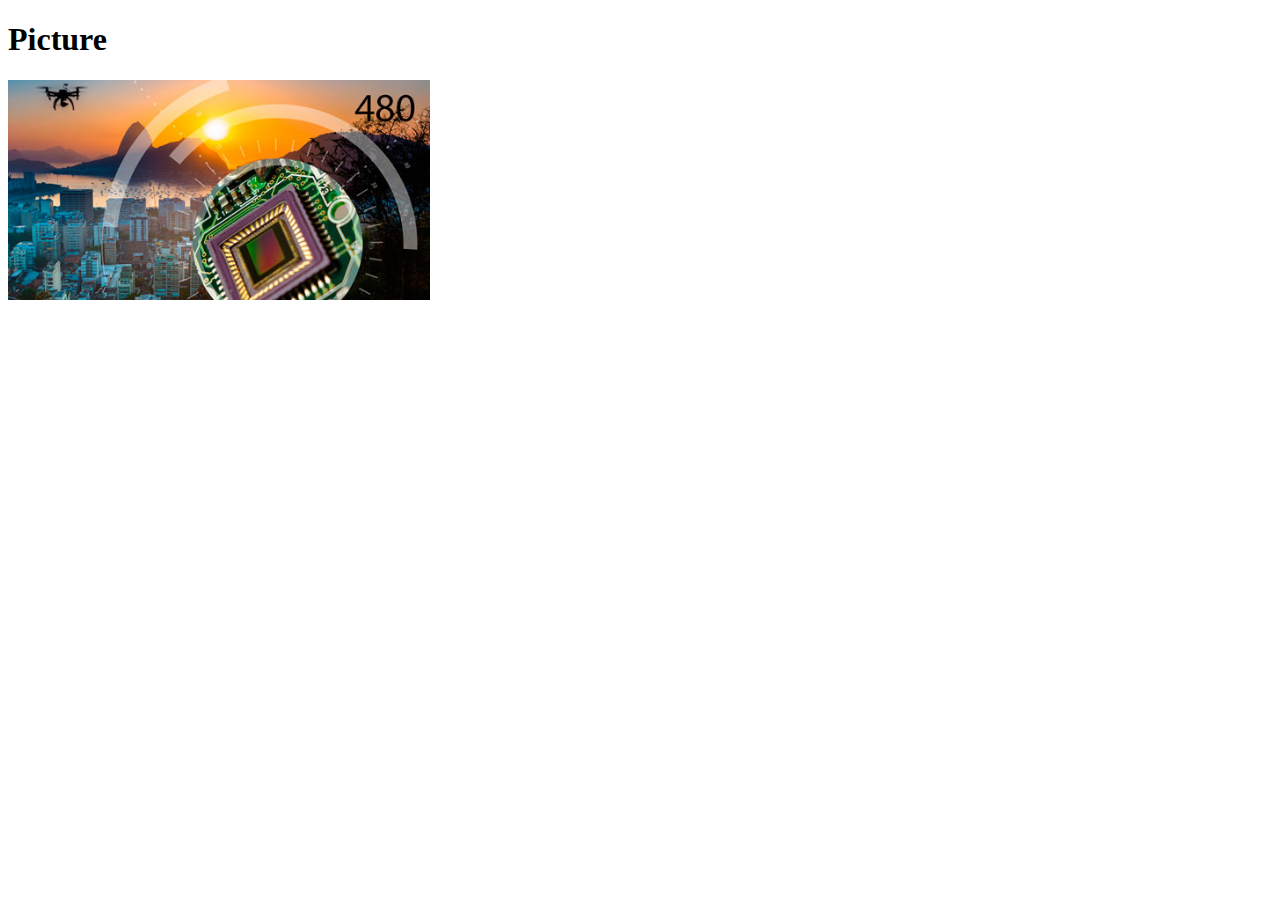
<file: 12.122 - Imagens responsivas/index.html>
<!DOCTYPE html>
<html lang="en">
<head>
    <meta charset="UTF-8">
    <meta name="viewport" content="width=device-width">
    <title>Document</title>
</head>
<body>
    <h1>Picture</h1>

    <picture>
        <source media="(min-width: 480px)" sizes="33vw" srcset="images/1280.jpg 1280w, images/960.jpg 960w, images/480.jpg 480w">
        <source sizes="100vw" srcset="images/822_mob.jpg, 822w, images/640_mob.jpg, 640w, images/320_mob.jpg, 320w">
            <img src="./images/1280.jpg" alt="Fallback">
    </picture>
</body>
</html>
</file>
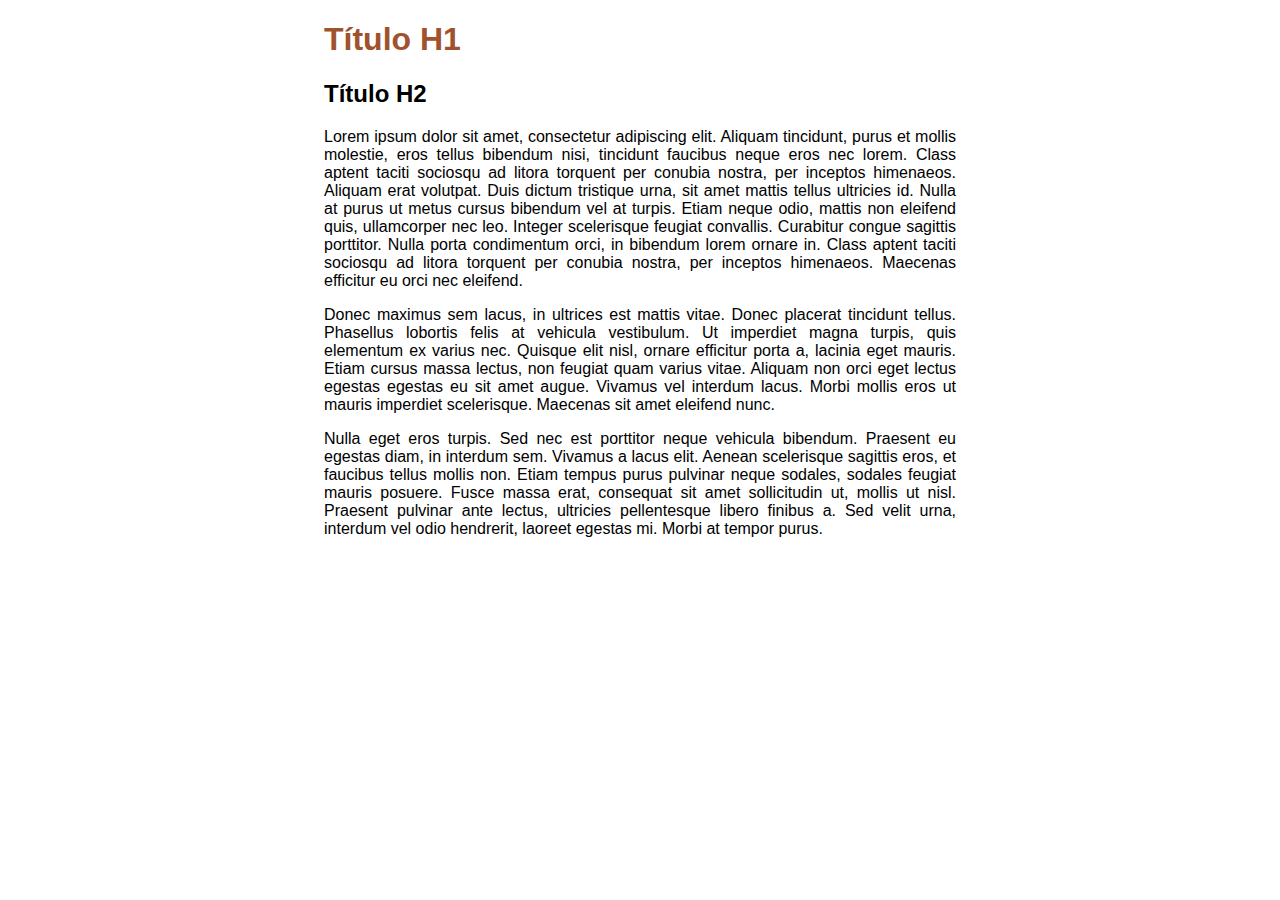
<file: 2.13/index.html>
<!DOCTYPE html>
<html lang="pt-br">

<head>
    <title>Regras CSS - Seção 2, Ep 13</title>
    <meta charset="UTF-8">
    <meta name="author" content="Gabriel Deina">
    <style>
        div {
            width: 50%;
            justify-content: center;
            margin: auto;
        }

        h1 {
            font-family: 'Gill Sans MT', sans-serif;
            color: sienna;
        }

        h2 {
            font-family: Arial, sans-serif;
        }

        p {
            font-family: sans-serif;
            text-align: justify;
        }
    </style>
</head>

<body>
    <div>
        <h1>Título H1</h1>
        <h2>Título H2</h2>
        <p>Lorem ipsum dolor sit amet, consectetur adipiscing elit. Aliquam tincidunt, purus et mollis molestie, eros
            tellus
            bibendum nisi, tincidunt faucibus neque eros nec lorem. Class aptent taciti sociosqu ad litora torquent per
            conubia nostra, per inceptos himenaeos. Aliquam erat volutpat. Duis dictum tristique urna, sit amet mattis
            tellus ultricies id. Nulla at purus ut metus cursus bibendum vel at turpis. Etiam neque odio, mattis non
            eleifend quis, ullamcorper nec leo. Integer scelerisque feugiat convallis. Curabitur congue sagittis
            porttitor.
            Nulla porta condimentum orci, in bibendum lorem ornare in. Class aptent taciti sociosqu ad litora torquent
            per
            conubia nostra, per inceptos himenaeos. Maecenas efficitur eu orci nec eleifend.</p>

        <p>Donec maximus sem lacus, in ultrices est mattis vitae. Donec placerat tincidunt tellus. Phasellus lobortis
            felis
            at vehicula vestibulum. Ut imperdiet magna turpis, quis elementum ex varius nec. Quisque elit nisl, ornare
            efficitur porta a, lacinia eget mauris. Etiam cursus massa lectus, non feugiat quam varius vitae. Aliquam
            non
            orci eget lectus egestas egestas eu sit amet augue. Vivamus vel interdum lacus. Morbi mollis eros ut mauris
            imperdiet scelerisque. Maecenas sit amet eleifend nunc.</p>

        <p>Nulla eget eros turpis. Sed nec est porttitor neque vehicula bibendum. Praesent eu egestas diam, in interdum
            sem.
            Vivamus a lacus elit. Aenean scelerisque sagittis eros, et faucibus tellus mollis non. Etiam tempus purus
            pulvinar neque sodales, sodales feugiat mauris posuere. Fusce massa erat, consequat sit amet sollicitudin
            ut,
            mollis ut nisl. Praesent pulvinar ante lectus, ultricies pellentesque libero finibus a. Sed velit urna,
            interdum
            vel odio hendrerit, laoreet egestas mi. Morbi at tempor purus.</p>
    </div>
</body>

</html>
</file>
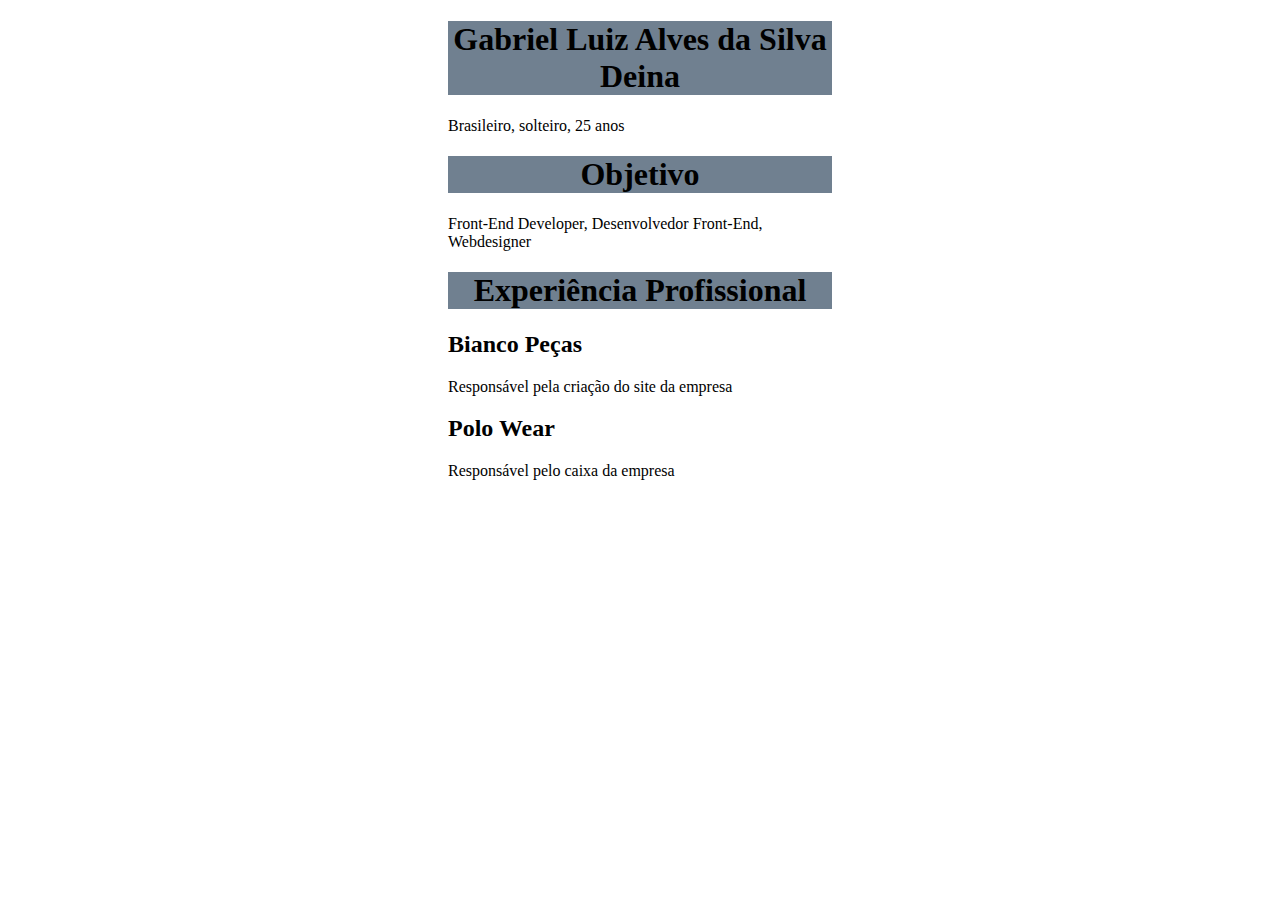
<file: 2.20/index.html>
<!DOCTYPE html>
<html lang="pt-br">
<head>
    <title>Curriculum Vitae - Gabriel Deina</title>
    <meta charset="UTF-8">
    <meta name="author" content="Gabriel Deina">

    <style>
        body {
            width: 30%;
            margin: auto;
        }
        div{
            font-family: 'Gill Sans MT';
        }
        h1{
            text-align: center;
            background-color: slategrey;
        }
    </style>
</head>
<body>
    <div class="nome">
        <h1>Gabriel Luiz Alves da Silva Deina</h1>
        <p>Brasileiro, solteiro, 25 anos</p>
    </div>
    <div>
        <h1>Objetivo</h1>
        <p>Front-End Developer, Desenvolvedor Front-End, Webdesigner</p>
    </div>
    <div>
        <h1>Experiência Profissional</h1>
        <h2>Bianco Peças</h2>
        <p>Responsável pela criação do site da empresa</p>
        <h2>Polo Wear</h2>
        <p>Responsável pelo caixa da empresa</p>
    </div>
</body>
</html>
</file>
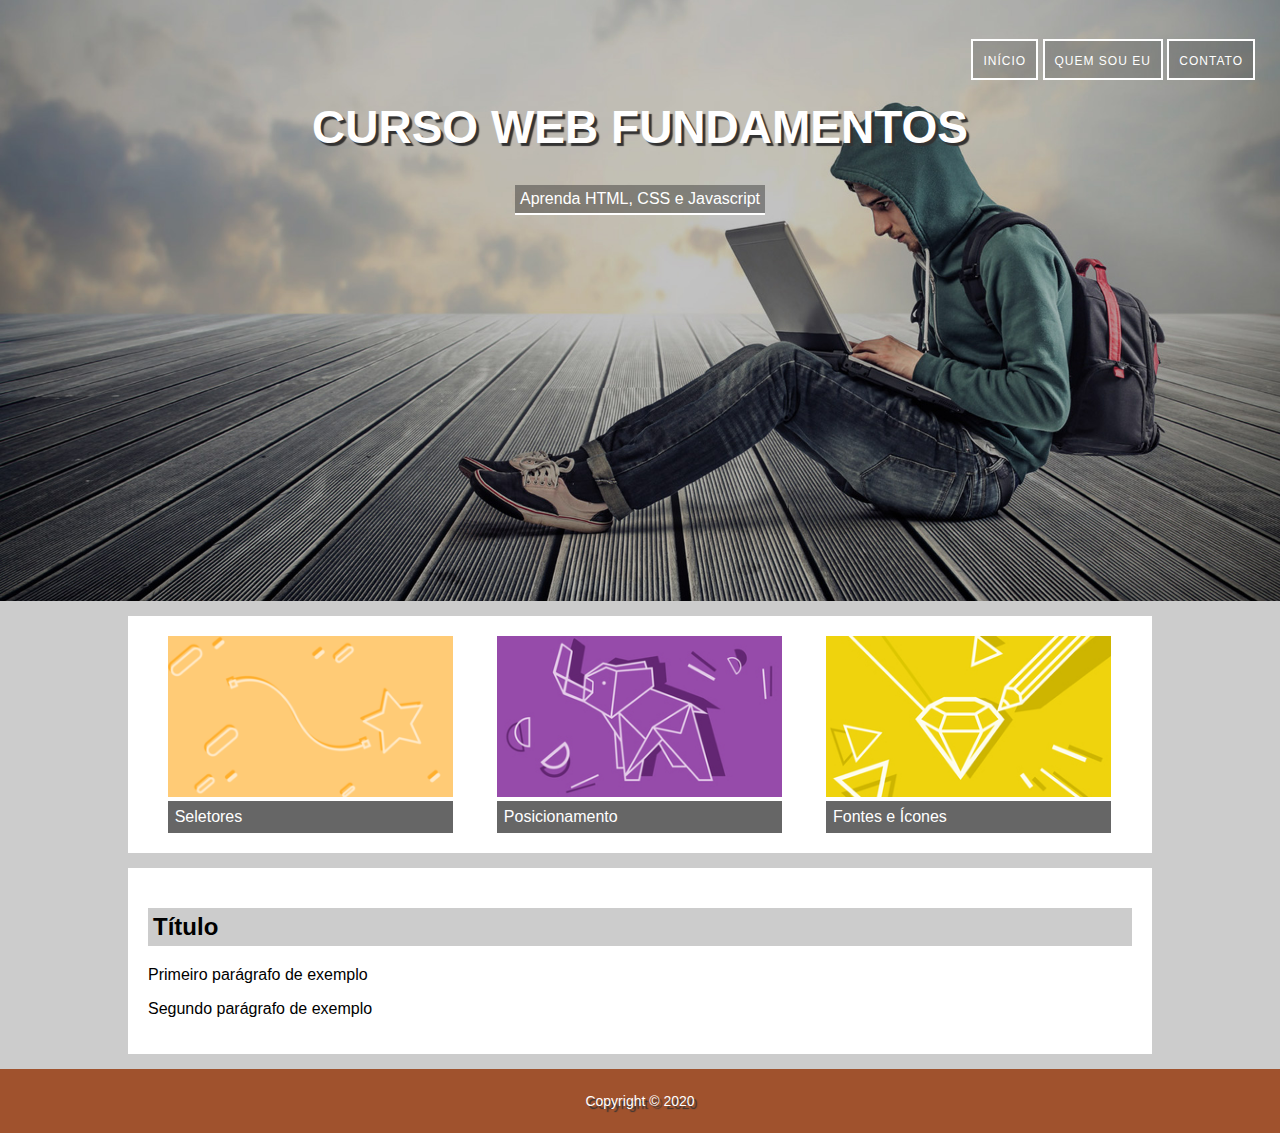
<file: 2.25 - Projeto I/index.html>
<!DOCTYPE html>
<html lang="pt-br">

<head>
    <title>Document</title>
    <meta charset="UTF-8">
    <meta name="author" content="Gabriel Deina">
    <link rel="stylesheet" href="./css/estilo.css">
</head>

<body>
    <div id="principal">
        <header class="hero">
            <nav>
                <ul>
                    <li><a href="index.html">Início</a></li>
                    <li><a href="#">Quem sou eu</a></li>
                    <li><a href="#">Contato</a></li>
                </ul>
            </nav>
            <div class="hero-content">
                <h1>Curso Web Fundamentos</h1>
                <p>Aprenda HTML, CSS e Javascript</p>
            </div>
        </header>
        <main>
            <section class="content-section">
                <div class="card">
                    <img src="./imagens/card_01.png" alt="">
                    <p>Seletores</p>
                </div>
                <div class="card">
                    <img src="./imagens/card_02.jpg" alt="">
                    <p>Posicionamento</p>
                </div>
                <div class="card">
                    <img src="./imagens/card_03.jpg" alt="">
                    <p>Fontes e Ícones</p>
                </div>
            </section>
            <section class="content-section">
                <article>
                    <header>
                        <h2>Título</h2>
                    </header>
                    <p>Primeiro parágrafo de exemplo</p>
                    <p>Segundo parágrafo de exemplo</p>
                </article>
            </section>
        </main>
        <footer>
            <p>Copyright &copy; 2020</p>
        </footer>
    </div>
</body>

</html>
</file>
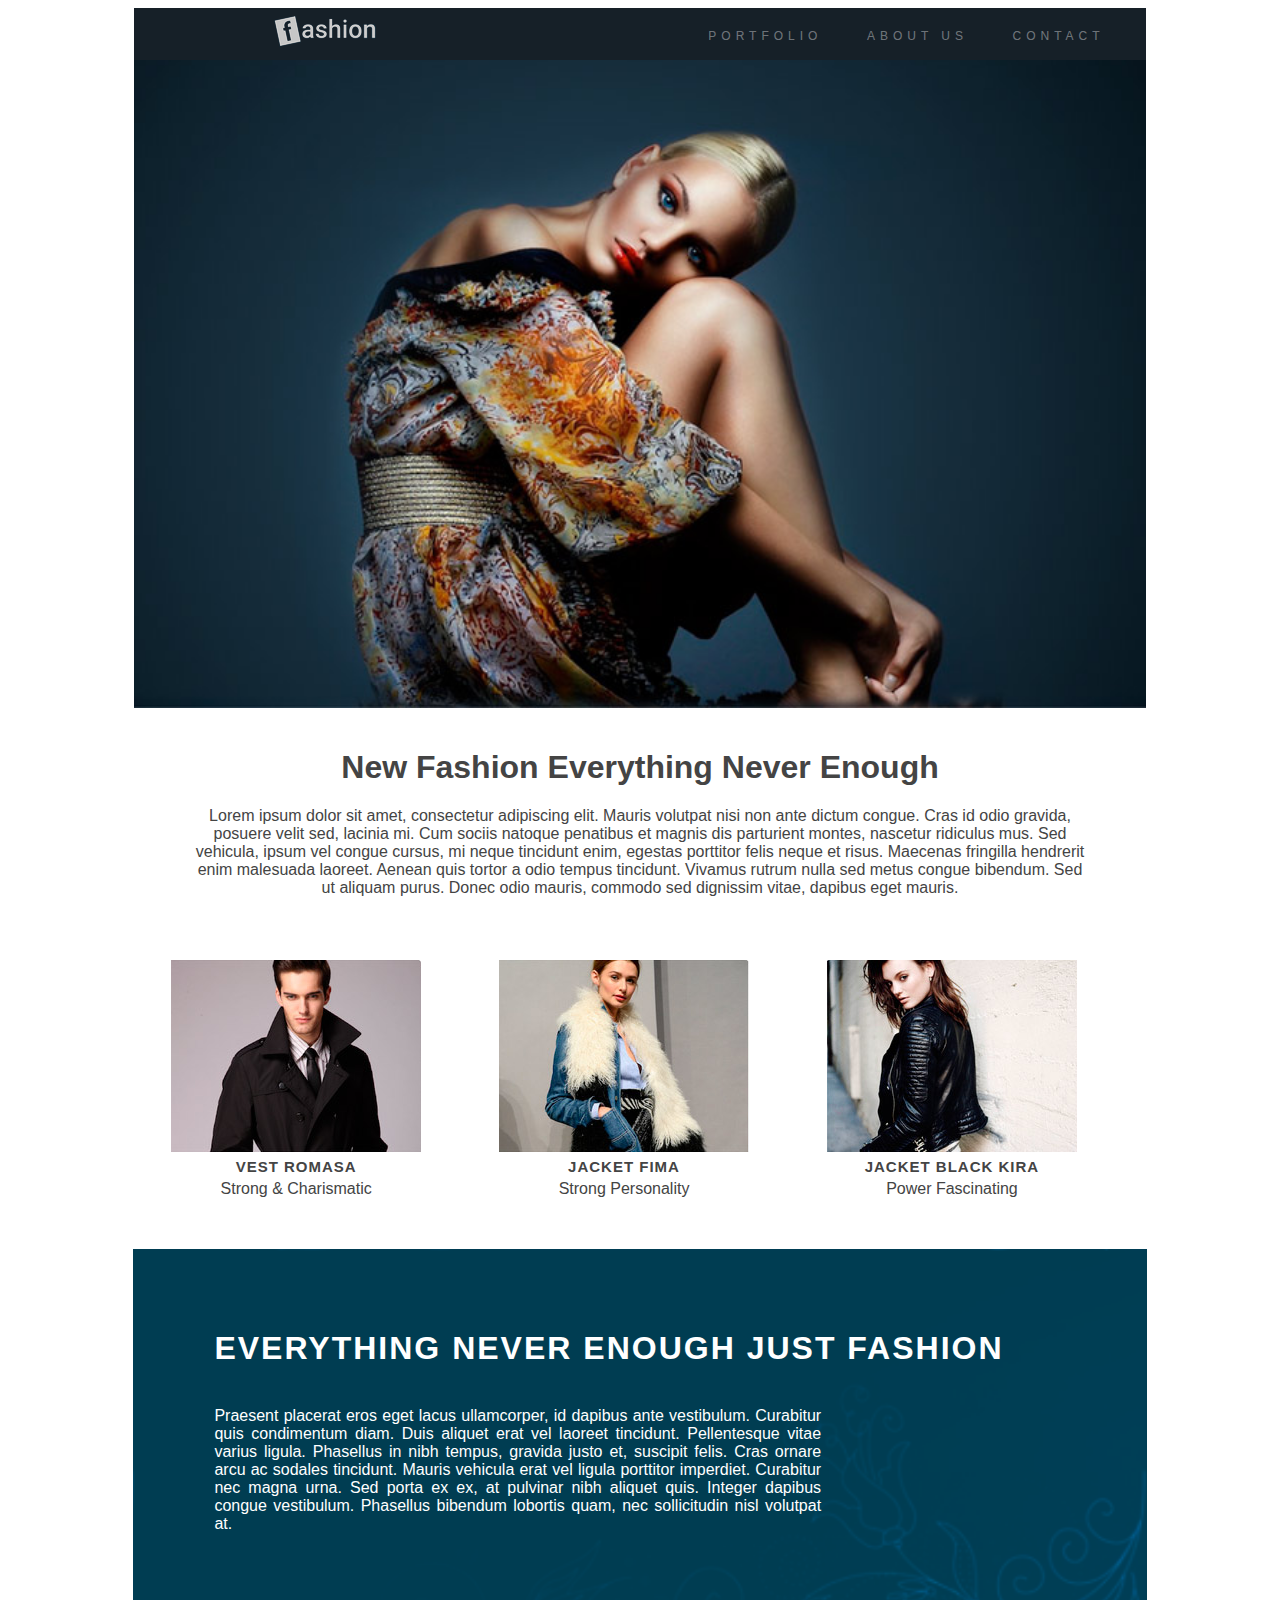
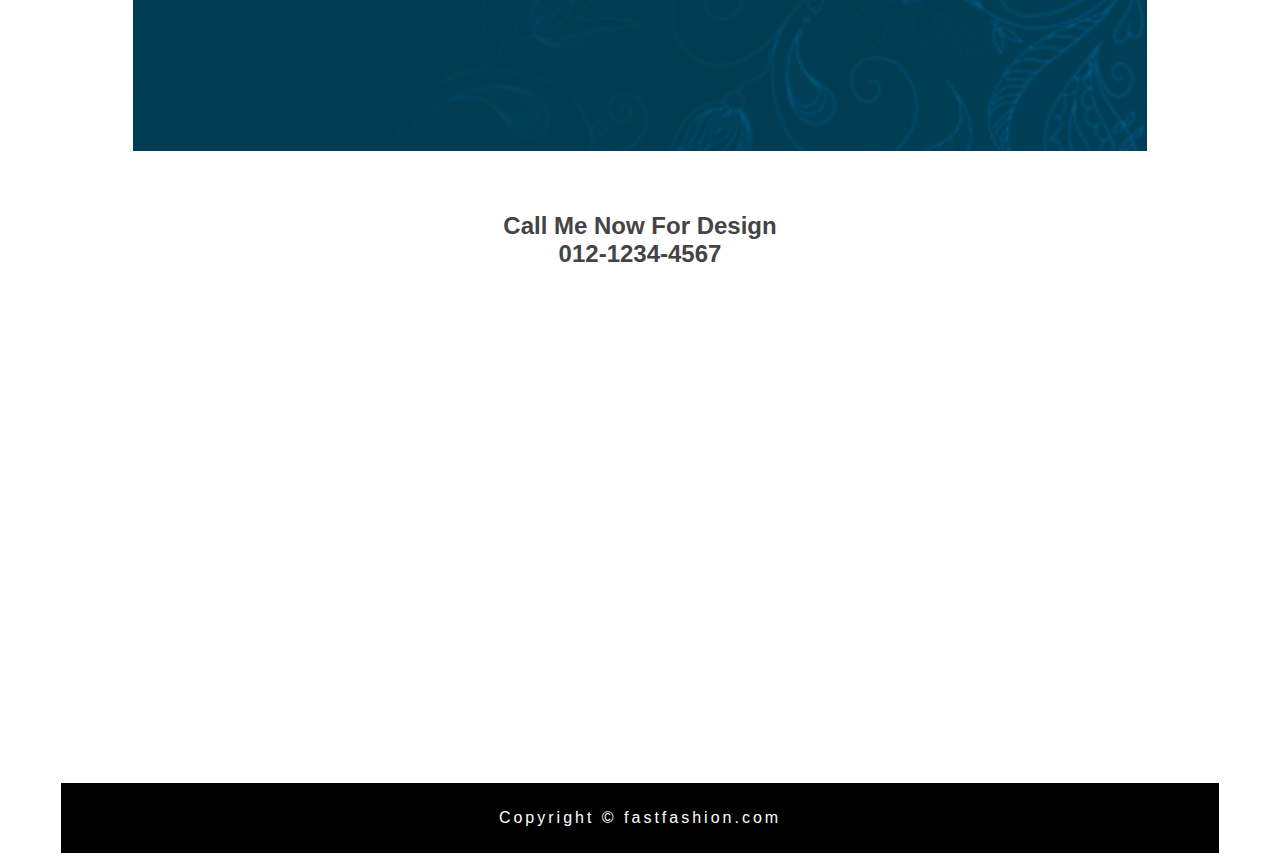
<file: 4.37 - Projeto Fashion/index.html>
<!doctype html>
<html lang="pt-br">

<head>
    <title>Projeto Fashion</title>
    <meta charset="utf-8">
    <meta name="author" content="Gabriel Deina">
    <link rel="stylesheet" href="./css/estilo.css">
</head>

<body>
    <div id="fashion">
        <header>
            <img src="./imagens/logo.png" alt="Logotipo Fashion">
            <nav>
                <ul>
                    <li><a href="#concept">Portfolio</a></li>
                    <li><a href="#description">About Us</a></li>
                    <li><a href="#map">Contact</a></li>
                </ul>
            </nav>
        </header>
    </div>

    <main>
        <div id="concept">
            <h1>New Fashion Everything Never Enough</h1>
            <p>Lorem ipsum dolor sit amet, consectetur adipiscing elit. Mauris volutpat nisi non ante dictum congue.
                Cras id
                odio gravida, posuere velit sed, lacinia mi. Cum sociis natoque penatibus et magnis dis parturient
                montes,
                nascetur ridiculus mus. Sed vehicula, ipsum vel congue cursus, mi neque tincidunt enim, egestas
                porttitor
                felis neque et risus. Maecenas fringilla hendrerit enim malesuada laoreet. Aenean quis tortor a odio
                tempus
                tincidunt. Vivamus rutrum nulla sed metus congue bibendum. Sed ut aliquam purus. Donec odio mauris,
                commodo
                sed dignissim vitae, dapibus eget mauris.</p>
        </div>

        <div id="models">
            <div id="slides">
                <div class="card">
                    <img src="./imagens/modelo1.jpg" alt="Modelo 1">
                    <h3>Vest Romasa</h3>
                    <p>Strong &amp; Charismatic</p>
                </div>
                <div class="card">
                    <img src="./imagens/modelo2.jpg" alt="Modelo 2">
                    <h3>Jacket Fima</h3>
                    <p>Strong Personality</p>
                </div>
                <div class="card">
                    <img src="./imagens/modelo3.jpg" alt="Modelo 3">
                    <h3>Jacket Black Kira</h3>
                    <p>Power Fascinating</p>
                </div>
            </div>
        </div>

        <div id="description">
            <h1>
                Everything Never Enough Just Fashion
            </h1>
            <p>Praesent placerat eros eget lacus ullamcorper, id dapibus ante vestibulum. Curabitur quis condimentum
                diam.
                Duis aliquet erat vel laoreet tincidunt. Pellentesque vitae varius ligula. Phasellus in nibh tempus,
                gravida
                justo et, suscipit felis. Cras ornare arcu ac sodales tincidunt. Mauris vehicula erat vel ligula
                porttitor
                imperdiet. Curabitur nec magna urna. Sed porta ex ex, at pulvinar nibh aliquet quis. Integer dapibus
                congue
                vestibulum. Phasellus bibendum lobortis quam, nec sollicitudin nisl volutpat at.</p>
        </div>

        <div id="map">
            <h2>Call Me Now For Design <br>012-1234-4567</h2>
            <iframe
                src="https://www.google.com/maps/embed?pb=!1m18!1m12!1m3!1d28060.99347780599!2d-52.83442986189413!3d-28.460743229079593!2m3!1f0!2f0!3f0!3m2!1i1024!2i768!4f13.1!3m3!1m2!1s0x94fd493c92d28c8f%3A0x6ff21ca741cec0c8!2sN%C3%A3o-Me-Toque%2C%20RS%2C%2099470-000!5e0!3m2!1spt-BR!2sbr!4v1605116396495!5m2!1spt-BR!2sbr"
                width="600" height="450" frameborder="0" style="border:0;" allowfullscreen="" aria-hidden="false"
                tabindex="0"></iframe>
        </div>
    </main>

    <footer>
        <p>Copyright &copy; fastfashion.com</p>
    </footer>
</body>

</html>
</file>
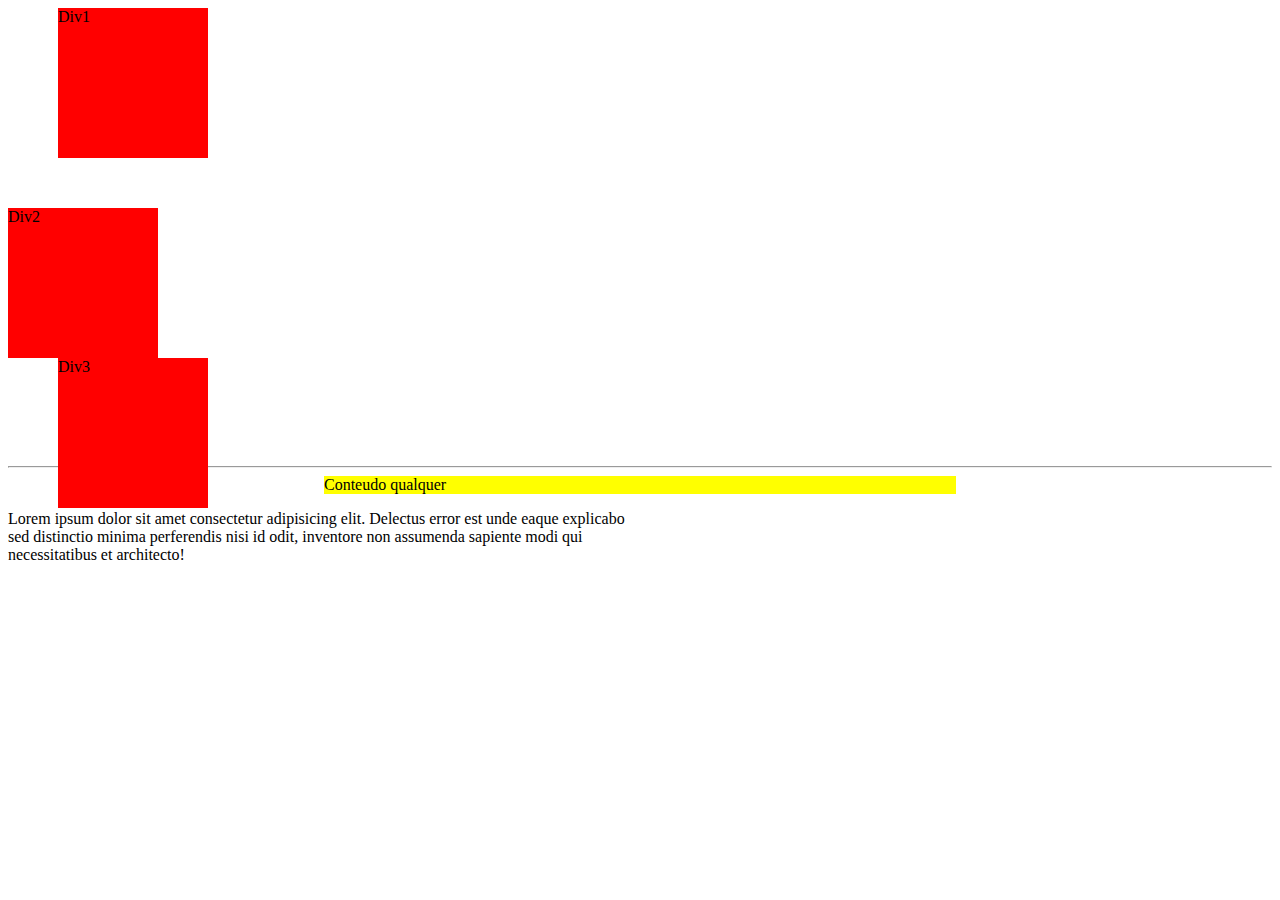
<file: 9.91/index.html>
<!DOCTYPE html>
<html lang="en">
<head>
    <meta charset="UTF-8">
    <title>Transform</title>
    <style>
        .div1{
            width: 150px;
            height: 150px;
            background-color: red;
            transform: translateX(50px);
        }
        .div2{
            width: 150px;
            height: 150px;
            background-color: red;
            transform: translateY(50px);
        }
        .div3{
            width: 150px;
            height: 150px;
            background-color: red;
            transform: translate(50px, 50px);
        }
        .div4 {
            width: 50%;
        }
        .div4-interna {
            background-color: yellow;
            transform: translateX(50%);
        }
    </style>
</head>
<body>
    <div class="div1">Div1</div>
    <div class="div2">Div2</div>
    <div class="div3">Div3</div>
    <hr>
    <div class="div4">
        <div class="div4-interna">Conteudo qualquer</div>
        <p>Lorem ipsum dolor sit amet consectetur adipisicing elit. Delectus error est unde eaque explicabo sed distinctio minima perferendis nisi id odit, inventore non assumenda sapiente modi qui necessitatibus et architecto!</p>
    </div>
</body>
</html>
</file>
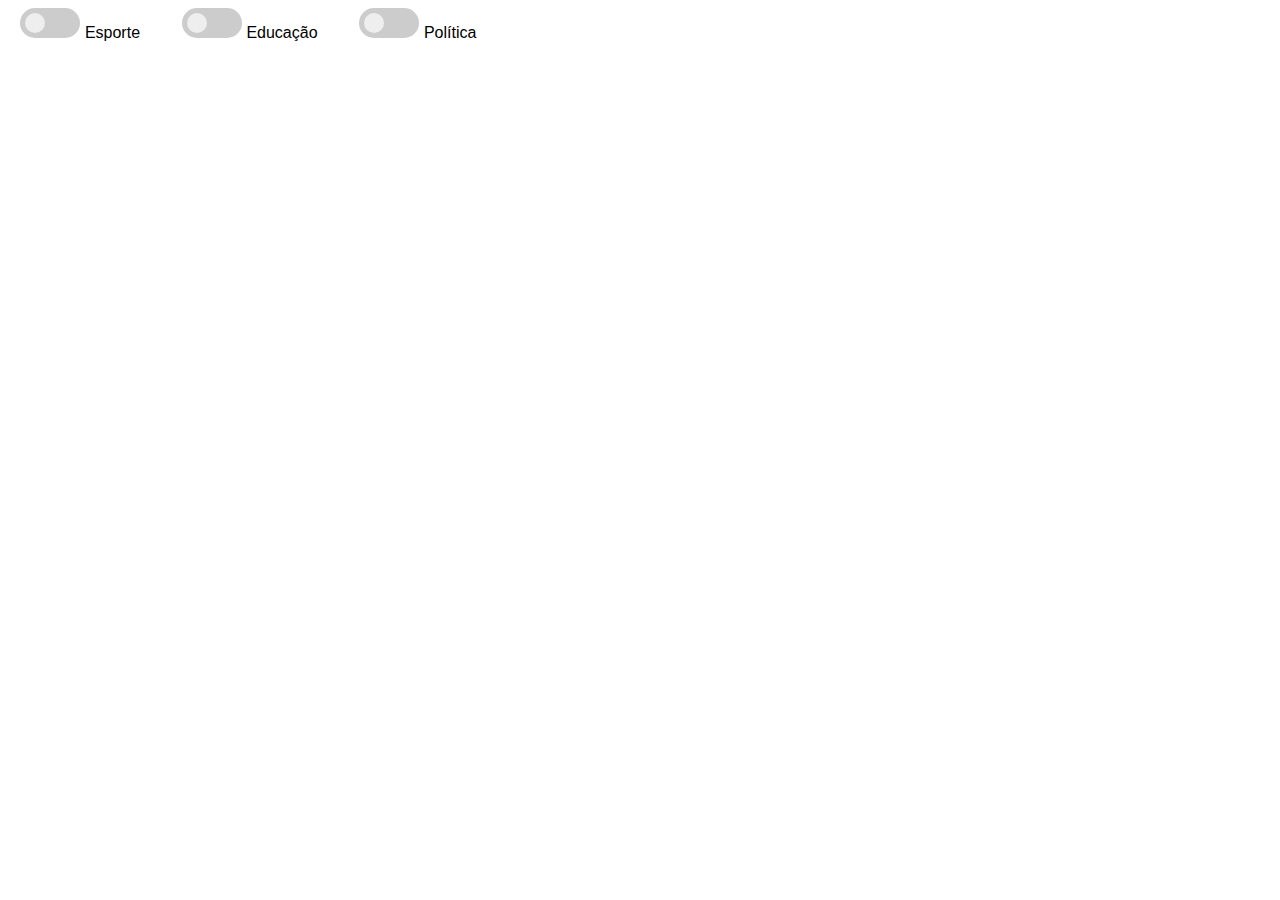
<file: 9.94/index.html>
<!DOCTYPE html>
<html lang="pt-br">
<head>
    <meta charset="UTF-8">
    <title>Document</title>
    <style>
        body{
            font-family: sans-serif;
        }

        label {
            margin-right: 25px;
        }

        label span {
            display: inline-block;
            width: 60px;
            height: 30px;
            background-color: #ccc;
            border-radius: 15px;
        }

        label span::before {
            content: '';
            display: block;
            background-color: #eee;
            width: 20px;
            height: 20px;
            border-radius: 50%;
            margin: 5px;
            transition: all .5s;
        }

        label input:checked + span::before {
            transform: translateX(30px);
            background-color: red;
        }

        input {
            opacity: 0;
            width: 1px;
            height: 1px;
            overflow: hidden;
        }
    </style>
</head>
<body>
    <label>
        <input type="checkbox">
        <span></span>
        Esporte
    </label>
    <label>
        <input type="checkbox">
        <span></span>
        Educação
    </label>
    <label>
        <input type="checkbox">
        <span></span>
        Política
    </label>
</body>
</html>
</file>
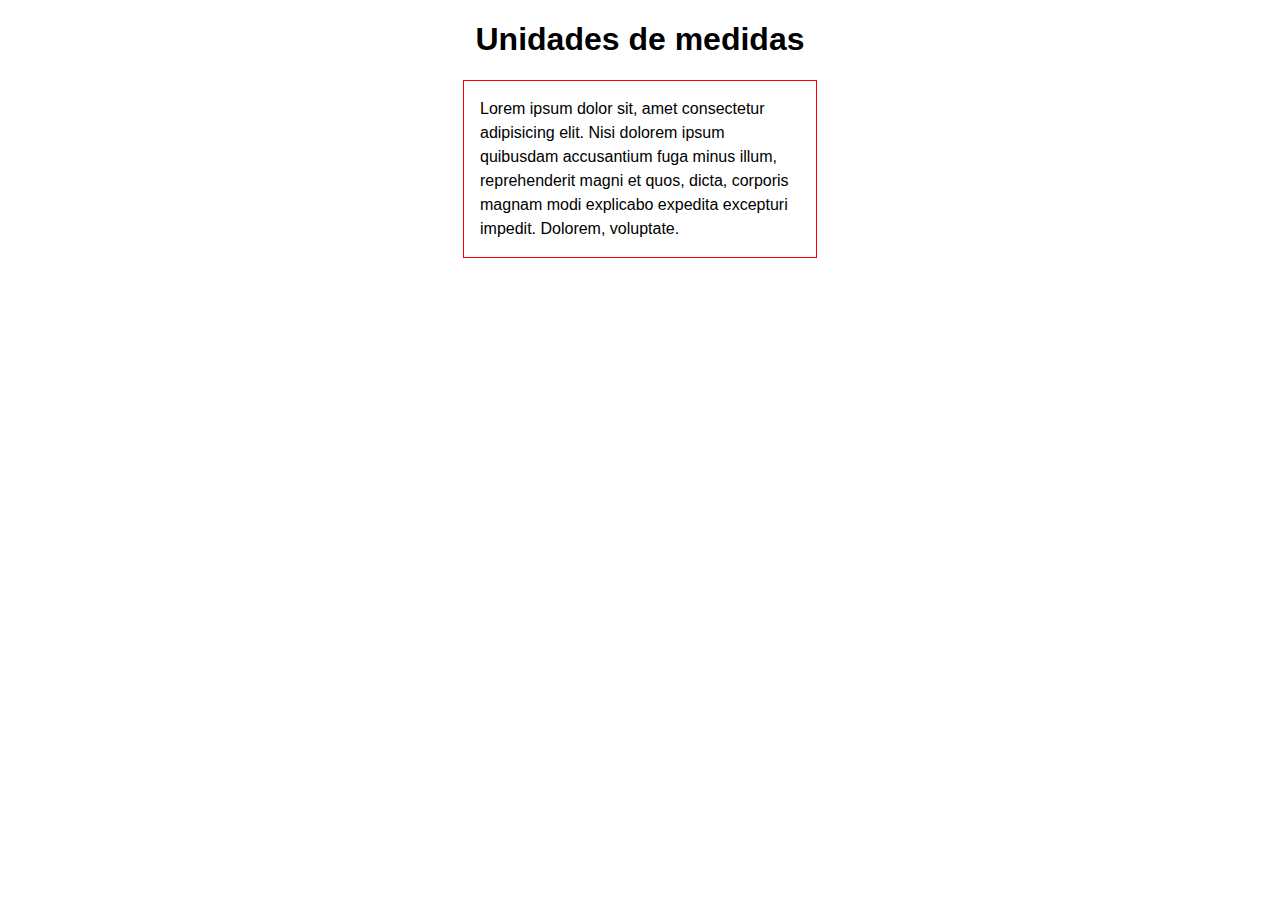
<file: 10. Responsividade/10.101 - usando em e rem/index.html>
<!DOCTYPE html>
<html lang="pt-br">

<head>
    <meta charset="UTF-8">
    <meta name="viewport" content="width=device-width, initial-scale=1.0">
    <title>Unidades de Medidas</title>

    <style>
        body {
            font: 16px sans-serif;
        }

        h1 {
            text-align: center;
        }

        div {
            border: 1px solid red;
            padding: 1em;
            width: 20em;
            margin: auto;
            font: 16px;
        }

        p {
            margin: 0;
            line-height: 1.5;
        }


    </style>
</head>

<body>
    <h1>Unidades de medidas</h1>
    <div>
        <p>Lorem ipsum dolor sit, amet consectetur adipisicing elit. Nisi dolorem ipsum quibusdam accusantium fuga minus
            illum, reprehenderit magni et quos, dicta, corporis magnam modi explicabo expedita excepturi impedit.
            Dolorem,
            voluptate.</p>
    </div>
</body>

</html>
</file>
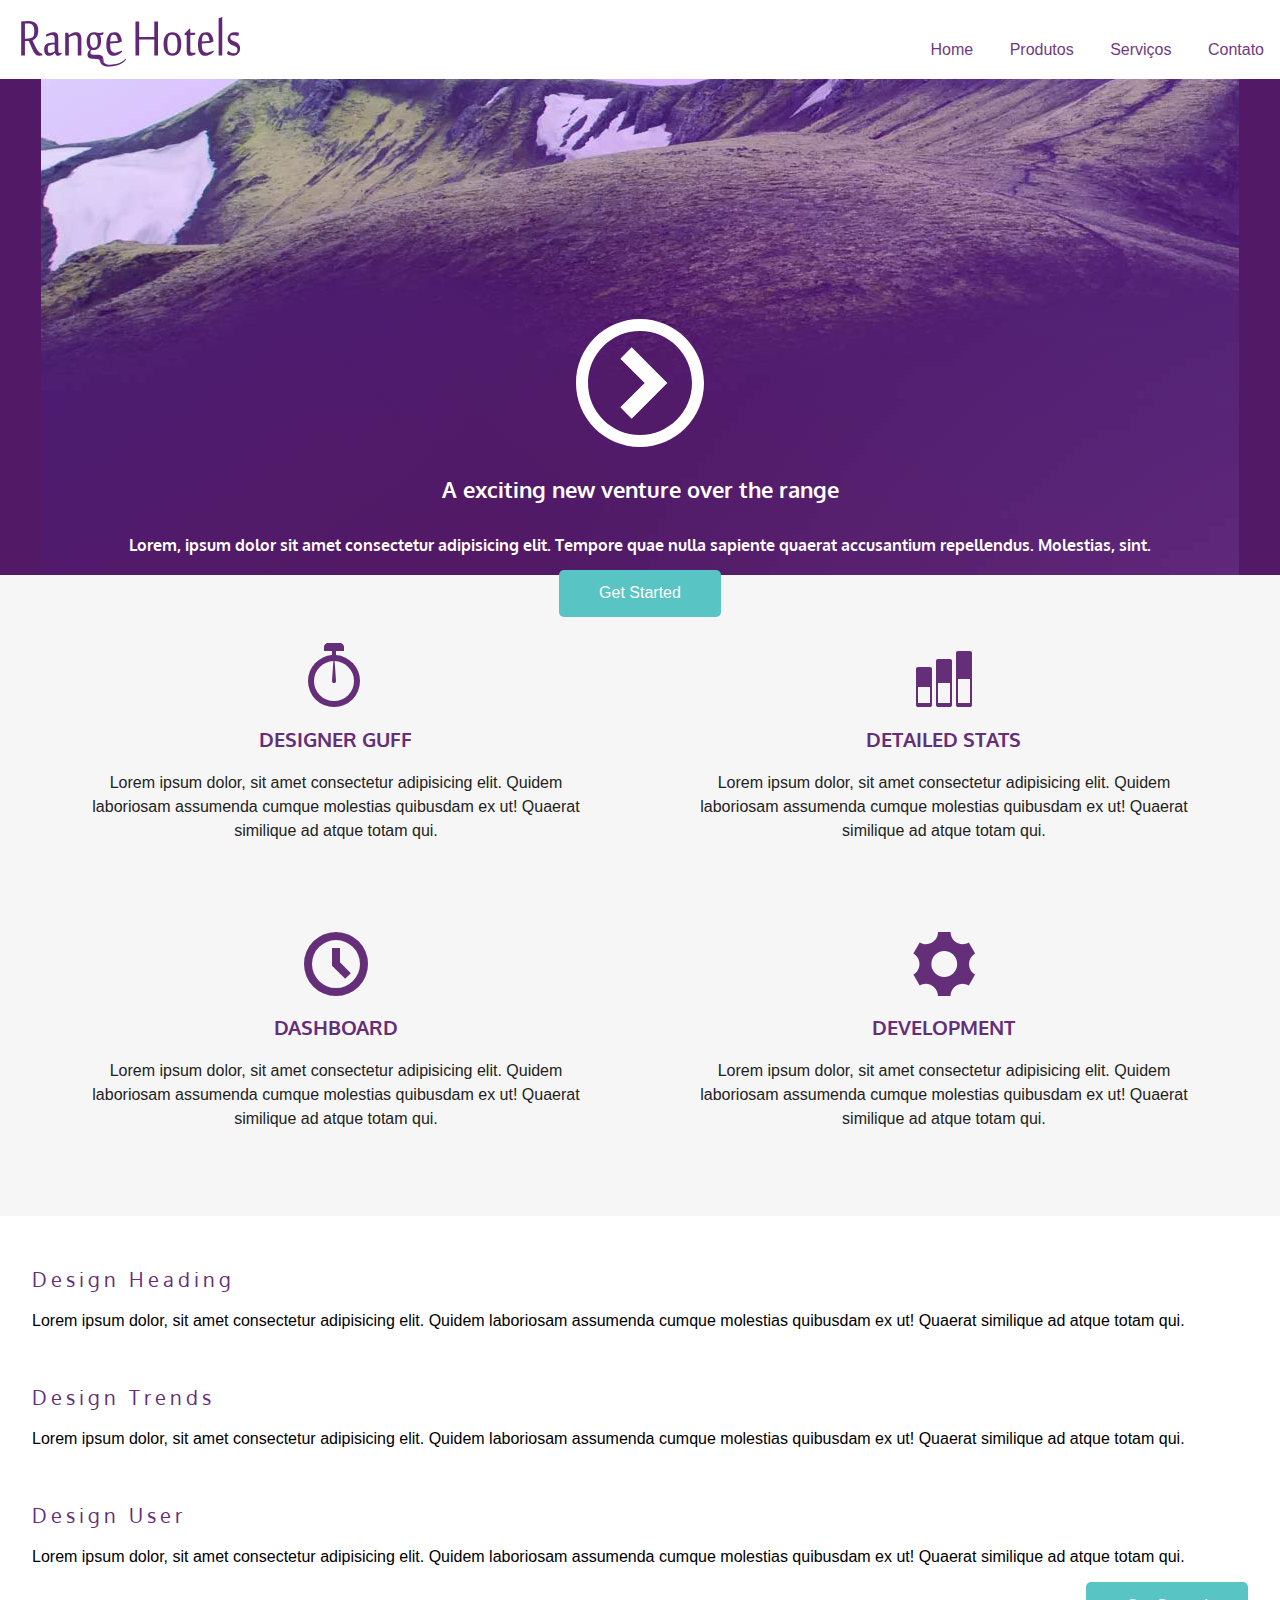
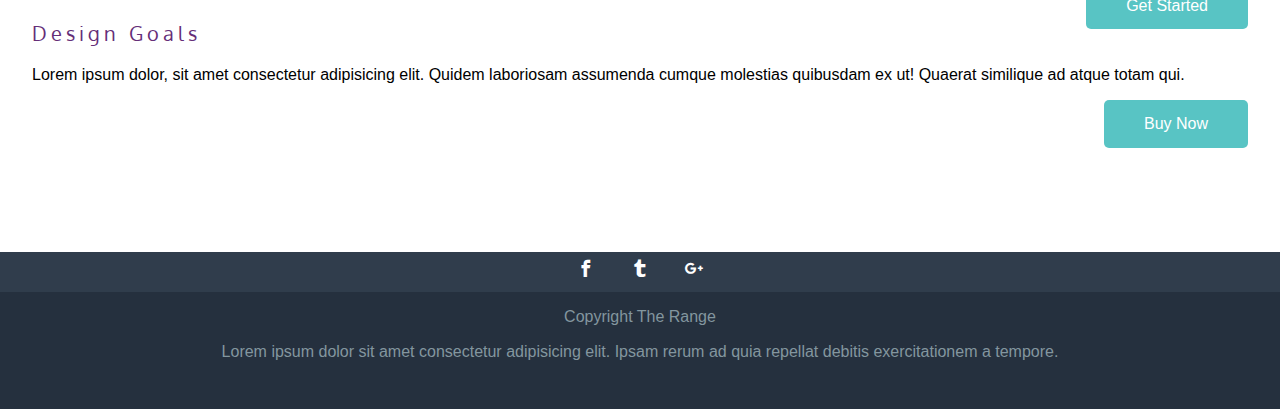
<file: 10. Responsividade/10.103 - Projeto Responsivo/index.html>
<!DOCTYPE html>
<html lang="pt-br">

<head>
    <meta charset="UTF-8">
    <meta name="viewport" content="width=device-width, initial-scale=1.0">
    <title>Projeto Responsivo</title>

    <link rel="stylesheet" href="./iconmoon/style.css">
    <link rel="stylesheet" href="./css/normalize.css">
    <link rel="stylesheet" href="./css/estilo.css">
</head>

<body>
    <header class="top-header clearfix">
        <img class="top-header-logo" src="./images/logo_mob.svg" alt="Logotipo Range Hotels">
        <nav class="top-nav">
            <ul>
                <li><a href="#">Home</a></li>
                <li><a href="#">Produtos</a></li>
                <li><a href="#">Serviços</a></li>
                <li><a href="#">Contato</a></li>
            </ul>
        </nav>
    </header>

    <main>
        <section class="top-content">
            <div class="icon-play">
                <img src="images/icon_play.svg" alt="">
            </div>
            <h1 class="top-content-title">A exciting new venture over the range</h1>
            <h2 class="top-content-subtitle">Lorem, ipsum dolor sit amet consectetur adipisicing elit. Tempore quae
                nulla sapiente quaerat
                accusantium repellendus. Molestias, sint.</h2>
            <a class="button" href="#">Get Started</a>
        </section>

        <section class="middle-content row">
            <article class="col-1-4">
                <span class="icon-stopwatch"></span>
                <h3 class="middle-content-title">Designer Guff</h3>
                <p>Lorem ipsum dolor, sit amet consectetur adipisicing elit. Quidem laboriosam assumenda cumque
                    molestias quibusdam ex ut! Quaerat similique ad atque totam qui.</p>
            </article>

            <article class="col-1-4">
                <span class="icon-stats-bars2"></span>
                <h3 class="middle-content-title">Detailed Stats</h3>
                <p>Lorem ipsum dolor, sit amet consectetur adipisicing elit. Quidem laboriosam assumenda cumque
                    molestias quibusdam ex ut! Quaerat similique ad atque totam qui.</p>
            </article>

            <article class="col-1-4">
                <span class="icon-clock"></span>
                <h3 class="middle-content-title">Dashboard</h3>
                <p>Lorem ipsum dolor, sit amet consectetur adipisicing elit. Quidem laboriosam assumenda cumque
                    molestias quibusdam ex ut! Quaerat similique ad atque totam qui.</p>
            </article>

            <article class="col-1-4">
                <span class="icon-cog"></span>
                <h3 class="middle-content-title">Development</h3>
                <p>Lorem ipsum dolor, sit amet consectetur adipisicing elit. Quidem laboriosam assumenda cumque
                    molestias quibusdam ex ut! Quaerat similique ad atque totam qui.</p>
            </article>
        </section>

        <section class="main-content row">
            <article class="main-content-article col-1-2">
                <h3 class="main-content-title">Design Heading</h3>
                <p>Lorem ipsum dolor, sit amet consectetur adipisicing elit. Quidem laboriosam assumenda cumque
                    molestias quibusdam ex ut! Quaerat similique ad atque totam qui.</p>
            </article>

            <article class="main-content-article col-1-2">
                <h3 class="main-content-title">Design Trends</h3>
                <p>Lorem ipsum dolor, sit amet consectetur adipisicing elit. Quidem laboriosam assumenda cumque
                    molestias quibusdam ex ut! Quaerat similique ad atque totam qui.</p>
            </article>

            <article class="main-content-article col-1-2">
                <h3 class="main-content-title">Design User</h3>
                <p>Lorem ipsum dolor, sit amet consectetur adipisicing elit. Quidem laboriosam assumenda cumque
                    molestias quibusdam ex ut! Quaerat similique ad atque totam qui.</p>
                <a class="button" href="#">Get Started</a>
            </article>

            <article class="main-content-article clearfix col-1-2">
                <h3 class="main-content-title">Design Goals</h3>
                <p>Lorem ipsum dolor, sit amet consectetur adipisicing elit. Quidem laboriosam assumenda cumque
                    molestias quibusdam ex ut! Quaerat similique ad atque totam qui.</p>
                <a class="button" href="#">Buy Now</a>
            </article>
        </section>
    </main>
    <footer class="footer">
        <ul class="footer-menushare">
            <li><a class="icon-facebook" href="#"><span class="hidden">Facebook</span></a></li>
            <li><a class="icon-tumblr" href="#"><span class="hidden">Twitter</span></a></li>
            <li><a class="icon-google-plus" href="#"><span class="hidden">Google Plus</span></a></li>
        </ul>
        <p>Copyright The Range</p>
        <p>Lorem ipsum dolor sit amet consectetur adipisicing elit. Ipsam rerum ad quia repellat debitis exercitationem
            a tempore.</p>
    </footer>
</body>

</html>
</file>
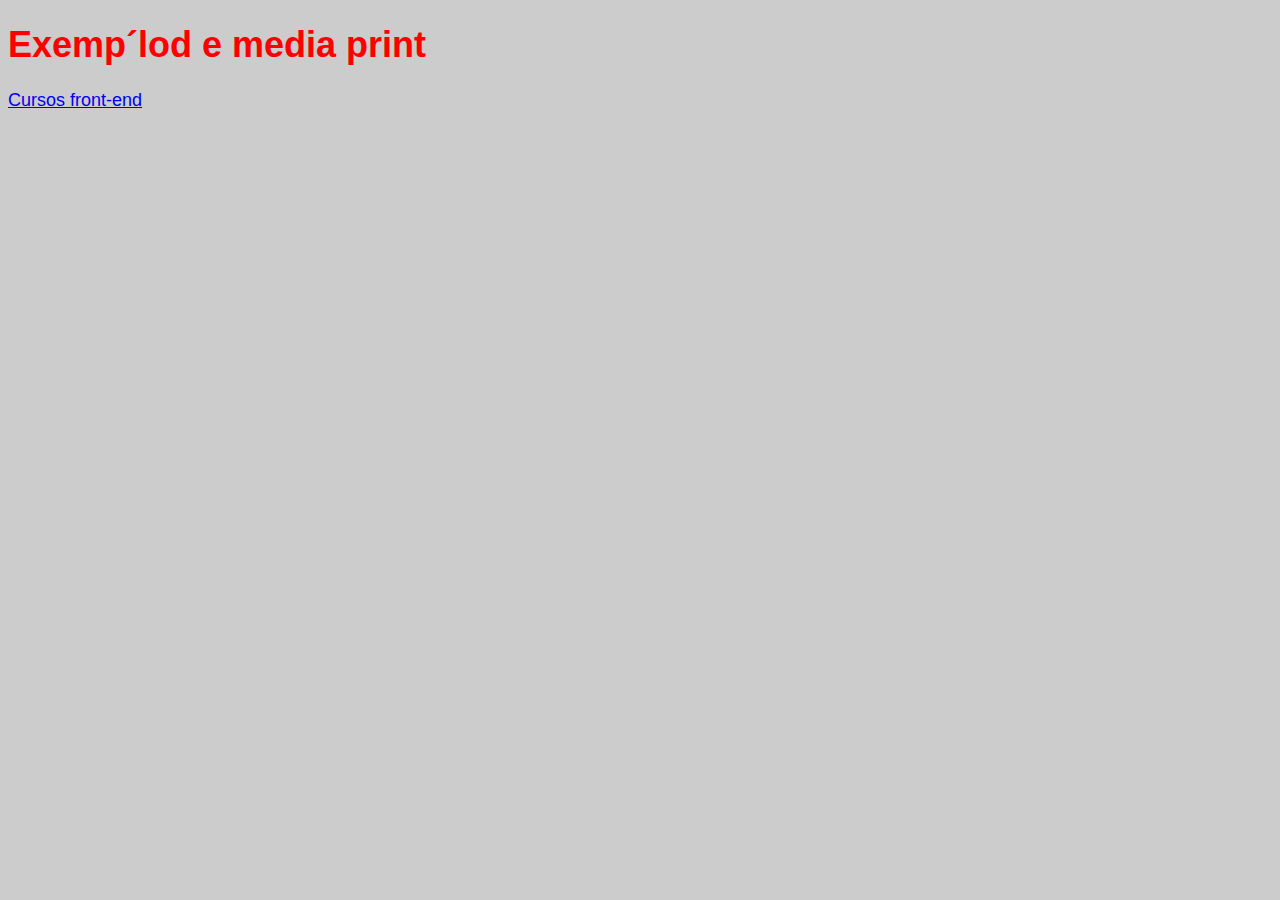
<file: 10. Responsividade/10.98 - media type/index.html>
<!DOCTYPE html>
<html lang="pt-br">
<head>
    <meta charset="UTF-8">
    <meta name="viewport" content="width=device-width, initial-scale=1.0">
    <title>Teste Media Type</title>

    <style>
        body {
            font-family: sans-serif;
            font-size: 18px;
            color: red;
            background-color: #ccc;
        }
    </style>
    
    <link rel="stylesheet" href="./estilo.css" media="print">
</head>
<body>
    <h1>Exemp´lod e media print</h1>

    <a href="https://serfrontend.com/cursos/">Cursos front-end</a>
</body>
</html>
</file>
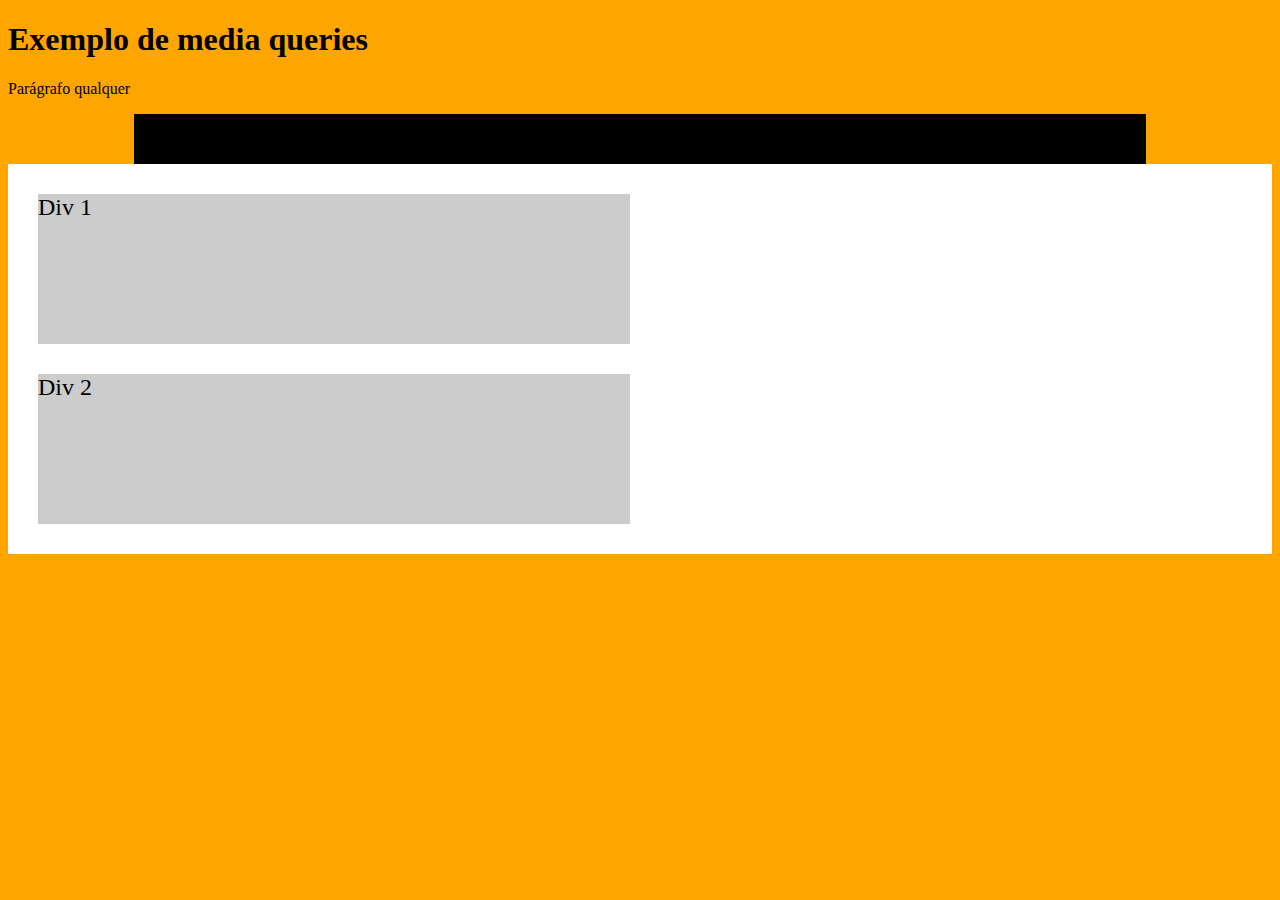
<file: 10. Responsividade/10.99 - media queries/index.html>
<!DOCTYPE html>
<html lang="pt-br">

<head>
    <meta charset="UTF-8">
    <meta name="viewport" content="width=device-width, initial-scale=1.0">
    <title>Document</title>

    <style>
        body {
            background-color: red;
            font-size: 16px;
        }

        .teste {
            margin: auto;
            background-color: black;
            width: 80%;
            height: 50px;
        }

        .container {
            background-color: white;
            padding: 15px;
            font-size: 24px;
        }

        .container div {
            background-color: #ccc;
            margin: 15px;
            height: 150px;
        }

        .clearfix::after {
            content: '';
            display: block;
            clear: both;
        }

        @media screen and (min-width: 800px) {
            body {
                background-color: orange;
            }

            .container div {
                width: 48%;
                float: left;
                margin: 15px;
            }
        }
    </style>
</head>

<body>
    <h1>Exemplo de media queries</h1>

    <p>Parágrafo qualquer</p>

    <div class="teste">

    </div>
    <div class="container clearfix">
        <div class="div1">Div 1</div>
        <div class="div2">Div 2</div>
    </div>
</body>

</html>
</file>
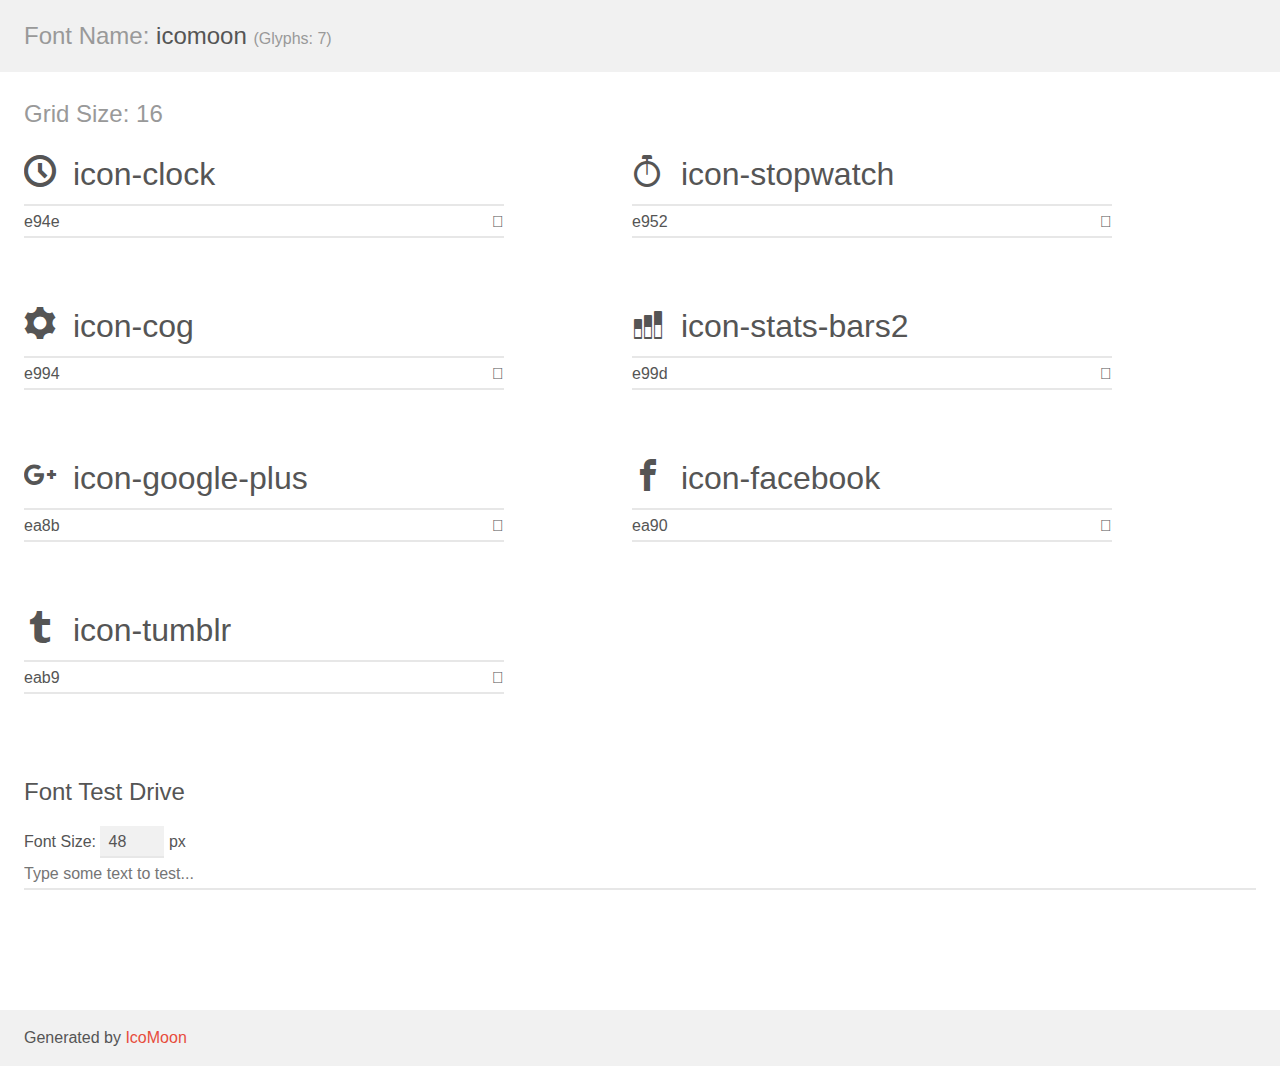
<file: 10. Responsividade/10.103 - Projeto Responsivo/iconmoon/demo.html>
<!doctype html>
<html>
<head>
    <meta charset="utf-8">
    <title>IcoMoon Demo</title>
    <meta name="description" content="An Icon Font Generated By IcoMoon.io">
    <meta name="viewport" content="width=device-width, initial-scale=1">
    <link rel="stylesheet" href="demo-files/demo.css">
    <link rel="stylesheet" href="style.css"></head>
<body>
    <div class="bgc1 clearfix">
        <h1 class="mhmm mvm"><span class="fgc1">Font Name:</span> icomoon <small class="fgc1">(Glyphs:&nbsp;7)</small></h1>
    </div>
    <div class="clearfix mhl ptl">
        <h1 class="mvm mtn fgc1">Grid Size: 16</h1>
        <div class="glyph fs1">
            <div class="clearfix bshadow0 pbs">
                <span class="icon-clock"></span>
                <span class="mls"> icon-clock</span>
            </div>
            <fieldset class="fs0 size1of1 clearfix hidden-false">
                <input type="text" readonly value="e94e" class="unit size1of2" />
                <input type="text" maxlength="1" readonly value="&#xe94e;" class="unitRight size1of2 talign-right" />
            </fieldset>
            <div class="fs0 bshadow0 clearfix hidden-true">
                <span class="unit pvs fgc1">liga: </span>
                <input type="text" readonly value="clock, time2" class="liga unitRight" />
            </div>
        </div>
        <div class="glyph fs1">
            <div class="clearfix bshadow0 pbs">
                <span class="icon-stopwatch"></span>
                <span class="mls"> icon-stopwatch</span>
            </div>
            <fieldset class="fs0 size1of1 clearfix hidden-false">
                <input type="text" readonly value="e952" class="unit size1of2" />
                <input type="text" maxlength="1" readonly value="&#xe952;" class="unitRight size1of2 talign-right" />
            </fieldset>
            <div class="fs0 bshadow0 clearfix hidden-true">
                <span class="unit pvs fgc1">liga: </span>
                <input type="text" readonly value="stopwatch, time5" class="liga unitRight" />
            </div>
        </div>
        <div class="glyph fs1">
            <div class="clearfix bshadow0 pbs">
                <span class="icon-cog"></span>
                <span class="mls"> icon-cog</span>
            </div>
            <fieldset class="fs0 size1of1 clearfix hidden-false">
                <input type="text" readonly value="e994" class="unit size1of2" />
                <input type="text" maxlength="1" readonly value="&#xe994;" class="unitRight size1of2 talign-right" />
            </fieldset>
            <div class="fs0 bshadow0 clearfix hidden-true">
                <span class="unit pvs fgc1">liga: </span>
                <input type="text" readonly value="cog, gear" class="liga unitRight" />
            </div>
        </div>
        <div class="glyph fs1">
            <div class="clearfix bshadow0 pbs">
                <span class="icon-stats-bars2"></span>
                <span class="mls"> icon-stats-bars2</span>
            </div>
            <fieldset class="fs0 size1of1 clearfix hidden-false">
                <input type="text" readonly value="e99d" class="unit size1of2" />
                <input type="text" maxlength="1" readonly value="&#xe99d;" class="unitRight size1of2 talign-right" />
            </fieldset>
            <div class="fs0 bshadow0 clearfix hidden-true">
                <span class="unit pvs fgc1">liga: </span>
                <input type="text" readonly value="stats-bars2, stats4" class="liga unitRight" />
            </div>
        </div>
        <div class="glyph fs1">
            <div class="clearfix bshadow0 pbs">
                <span class="icon-google-plus"></span>
                <span class="mls"> icon-google-plus</span>
            </div>
            <fieldset class="fs0 size1of1 clearfix hidden-false">
                <input type="text" readonly value="ea8b" class="unit size1of2" />
                <input type="text" maxlength="1" readonly value="&#xea8b;" class="unitRight size1of2 talign-right" />
            </fieldset>
            <div class="fs0 bshadow0 clearfix hidden-true">
                <span class="unit pvs fgc1">liga: </span>
                <input type="text" readonly value="google-plus, brand5" class="liga unitRight" />
            </div>
        </div>
        <div class="glyph fs1">
            <div class="clearfix bshadow0 pbs">
                <span class="icon-facebook"></span>
                <span class="mls"> icon-facebook</span>
            </div>
            <fieldset class="fs0 size1of1 clearfix hidden-false">
                <input type="text" readonly value="ea90" class="unit size1of2" />
                <input type="text" maxlength="1" readonly value="&#xea90;" class="unitRight size1of2 talign-right" />
            </fieldset>
            <div class="fs0 bshadow0 clearfix hidden-true">
                <span class="unit pvs fgc1">liga: </span>
                <input type="text" readonly value="facebook, brand10" class="liga unitRight" />
            </div>
        </div>
        <div class="glyph fs1">
            <div class="clearfix bshadow0 pbs">
                <span class="icon-tumblr"></span>
                <span class="mls"> icon-tumblr</span>
            </div>
            <fieldset class="fs0 size1of1 clearfix hidden-false">
                <input type="text" readonly value="eab9" class="unit size1of2" />
                <input type="text" maxlength="1" readonly value="&#xeab9;" class="unitRight size1of2 talign-right" />
            </fieldset>
            <div class="fs0 bshadow0 clearfix hidden-true">
                <span class="unit pvs fgc1">liga: </span>
                <input type="text" readonly value="tumblr, brand49" class="liga unitRight" />
            </div>
        </div>
    </div>

    <!--[if gt IE 8]><!-->
    <div class="mhl clearfix mbl">
        <h1>Font Test Drive</h1>
        <label>
            Font Size: <input id="fontSize" type="number" class="textbox0 mbm"
            min="8" value="48" />
            px
        </label>
        <input id="testText" type="text" class="phl size1of1 mvl"
        placeholder="Type some text to test..." value=""/>
        <div id="testDrive" class="icon-" style="font-family: icomoon">&nbsp;
        </div>
    </div>
    <!--<![endif]-->
    <div class="bgc1 clearfix">
        <p class="mhl">Generated by <a href="https://icomoon.io/app">IcoMoon</a></p>
    </div>

    <script src="demo-files/demo.js"></script>
</body>
</html>
</file>
<file: 2.25 - Projeto I/css/estilo.css>
body{
    font-family: Arial, sans-serif;
    background-color: #ccc;
    margin: 0;
}

.hero{
    background-image: url('../imagens/bg-3.jpg');
    height: 600px;
    background-position: center;
    background-size: cover;
    border-top: 0.1px solid rgba(0, 0, 0, 0)
}

.hero nav ul {
    text-align: right;
    margin: 50px 25px 0 0;
}

.hero nav li {
    display: inline;
    padding: 10px;
    background-color: rgba(30, 30, 30, 0.2);
    border: 2px solid white;
}

.hero nav li:hover{
    background-color: rgba(30, 30, 30, 0.5);
}

.hero a {
    color: white;
    text-decoration: none;
    text-transform: uppercase;
    font-size: 12px;
    letter-spacing: 1px;
}

.hero-content{
    text-align: center;
    color: white;
}

.hero-content h1 {
    text-transform: uppercase;
    font-size: 46px;
    text-shadow: 3px 3px 1px #333;
}

.hero-content p {
    background-color: rgba(30, 30, 30, 0.4);
    font-size: 16px;
    display: inline-block;
    padding: 5px;
    margin: auto;
    border-bottom: 2px solid white;
}

main{
    width: 80%;
    margin: auto;
}

.content-section {
    background-color: white;
    padding: 20px;
    margin-top: 15px;
}

.card {
    width: 29%;
    display: inline-block;
    box-sizing: border-box;
    margin-left: 2%;
    margin-right: 2%;
}

.card img {
    width: 100%;
}

.card p {
    background-color: rgba(0, 0, 0, 0.6);
    padding: 7px;
    color: white;
    margin: 0;
    display: block;
}

article h2 {
    background-color: #ccc;
    padding: 5px;
}

footer {
    margin-top: 15px;
    text-align: center;
    font-size: 14px;
    padding: 10px;
    color: white;
    text-shadow: 3px 3px 1px #333;
    background-color: sienna;
}
</file>
<file: 4.37 - Projeto Fashion/css/estilo.css>
body {
    font-family: Tahoma, sans-serif;
}

#fashion {
    margin: auto;
    background-image: url('../imagens/topo.jpg');
    background-size: cover;
    height: 700px;
    width: 80%;
}

#fashion header {
    position: relative;
    height: 50px;
    background-color: #162028;
    border: 1px solid transparent;
}

#fashion img {
    margin: 5px 0 0 135px;
}

#fashion nav {
    position: absolute;
    top: 1px;
    right: 20px;
    height: 100%;
}

#fashion li {
    font-size: 12px;
    letter-spacing: 5px;
    display: inline;
    text-transform: uppercase;
    margin: 5px;
    padding: 15px;
}

#fashion a {
    color: rgba(255, 255, 255, 0.4);
    text-decoration: none;
    transition: 1s;
}

#fashion a:hover {
    color: rgba(255, 255, 255, 1.0);
    transition: 1s;
    cursor: pointer;
}

#concept {
    width: 80%;
    margin: auto;
    text-align: center;
    border: 1px solid transparent;
}

#concept h1 {
    margin-top: 40px;
    color: #444;
}

#concept p {
    padding: 0px 60px;
    color: #444;
}

#models {
    width: 80%;
    margin: auto;
    border: 1px solid transparent;
    color: #444;
}

#slides {
    width: 100%;
    margin: auto;
    margin-top: 40px;
}

.card {
    padding: 5px;
    width: 31%;
    display: inline-block;
    text-align: center;
}

.card h3 {
    margin: 2px;
    font-size: 15px;
    letter-spacing: 1px;
    text-transform: uppercase;
}

.card p {
    margin: 5px;
}

#description {
    width: 80%;
    margin: auto;
    margin-top: 40px;
    background-image: url('../imagens/bg_detalhe.png');
    background-size: cover;
    height: 500px;
    color: white;
    border: 1px solid transparent;
}

#description h1 {
    margin: 80px 80px 40px 80px;
    text-transform: uppercase;
    letter-spacing: 2px;
}

#description p {
    margin-left: 80px;
    width: 60%;
    text-align: justify;
}

#map {
    width: 80%;
    margin: auto;
    padding: 40px;
    border: 1px solid transparent;
    text-align: center;
    color: #444;
}

#map iframe {
    width: 100%;
}

footer {
    width: 90%;
    margin: auto;
    background-color: black;
    color: white;
    padding: 10px;
    text-align: center;
    letter-spacing: 3px;
}
</file>
<file: 10. Responsividade/10.103 - Projeto Responsivo/iconmoon/style.css>
@font-face {
  font-family: 'icomoon';
  src:  url('fonts/icomoon.eot?70hps0');
  src:  url('fonts/icomoon.eot?70hps0#iefix') format('embedded-opentype'),
    url('fonts/icomoon.ttf?70hps0') format('truetype'),
    url('fonts/icomoon.woff?70hps0') format('woff'),
    url('fonts/icomoon.svg?70hps0#icomoon') format('svg');
  font-weight: normal;
  font-style: normal;
  font-display: block;
}

[class^="icon-"], [class*=" icon-"] {
  /* use !important to prevent issues with browser extensions that change fonts */
  font-family: 'icomoon' !important;
  speak: never;
  font-style: normal;
  font-weight: normal;
  font-variant: normal;
  text-transform: none;
  line-height: 1;

  /* Better Font Rendering =========== */
  -webkit-font-smoothing: antialiased;
  -moz-osx-font-smoothing: grayscale;
}

.icon-clock:before {
  content: "\e94e";
}
.icon-stopwatch:before {
  content: "\e952";
}
.icon-cog:before {
  content: "\e994";
}
.icon-stats-bars2:before {
  content: "\e99d";
}
.icon-google-plus:before {
  content: "\ea8b";
}
.icon-facebook:before {
  content: "\ea90";
}
.icon-tumblr:before {
  content: "\eab9";
}
</file>
<file: 10. Responsividade/10.103 - Projeto Responsivo/css/estilo.css>
@import url(https://fonts.googleapis.com/css2?family=Oxygen:wght@300;400;700&display=swap);
html{font-family:sans-serif}
h1,h2,h3,h4,h5,h6{font-family:Oxygen}
.clearfix::after,.row::after{content:'';display:block;clear:both}
.button{display:inline-block;padding:.9em 2.5em;background-color:#58c4c4;border-radius:5px;color:#fff;text-decoration:none}
.button:hover{background-color:#37a0a0}
.icon-play{height:8em;display:none}
.icon-play img{max-width:100%;max-height:100%}
.top-header{text-align:center}
.top-header-logo{margin:.5em}
.top-nav{background-color:#612674;text-align:center}
.top-nav ul{margin:0;padding:0;list-style:none}
.top-nav a{color:#fff;text-decoration:none;padding:1em;display:block}
.top-nav a:hover{background-color:#7c3792}
.top-content{padding:1em;text-align:center;background-color:#f6f6f6}
.top-content-title{color:#612674;font-size:1.375em;margin:1.375em}
.top-content-subtitle{color:#a87bb7;font-size:1em;line-height:1.5}
.middle-content{padding:2em;background-color:#f6f6f6;text-align:center}
.middle-content p{line-height:1.5;color:#222}
.middle-content span[class^=icon]{font-size:4em;color:#652e79}
.middle-content-title{font-size:1.25em;color:#652e79;text-transform:uppercase}
.main-content{padding:2em}
.main-content p{line-height:1.2}
.main-content-article{margin-bottom:3.5em}
.main-content-title{letter-spacing:.2em;font-size:1.25em;color:#652e78;font-weight:400}
.hidden{width:0;height:0;overflow:hidden;opacity:0;display:block}
.footer{background-color:#25303e;color:#83969f;text-align:center;padding-bottom:2em}
.footer-menushare{background-color:#303d4c;padding:.5em}
.footer-menushare li{display:inline-block;margin:0 1em}
.footer-menushare a{font-size:1.1em;text-decoration:none;color:#fff}
@media screen and (min-width:48.75em){
.icon-play{display:block}
.top-header-logo{float:left}
.top-nav{background-color:transparent;float:right;margin-top:25px}
.top-nav ul{margin:0;padding:0}
.top-nav li{display:inline-block}
.top-nav a{color:#713984;font-style:bold}
.top-nav a:hover{background-color:#e7d9fc}
.top-content{background-color:#521a66;color:#fff}
.top-content-subtitle,.top-content-title{color:#fff}
.col-1-4{width:44%;margin:3%;float:left}
.main-content-article .button{float:right}
@media screen and (min-width:62.5em){
.top-content{background:#521a66 url(../images/bg_topo_1198x670.jpg) no-repeat;background-position:center top;height:15em;padding-top:15em}
}
@media screen and (min-width:90em){
.top-content{background:url(../images/bg_topo_1600x1374.jpg) no-repeat;background-position:center top;padding:19em 10em 10em}
.col-1-4{width:23%;margin:1%}
.col-1-2{width:44%;margin:3%;float:left}
.main-content-article .button{float:none}
}
}
</file>
<file: 10. Responsividade/10.98 - media type/estilo.css>
body{font-family:sans-serif;color:#000;font-size:14px}
a::after{content:"(  " attr(href) "  )";display:inline-block;margin:0 10px}
</file>
<file: 10. Responsividade/10.103 - Projeto Responsivo/iconmoon/demo-files/demo.css>
body {
  padding: 0;
  margin: 0;
  font-family: sans-serif;
  font-size: 1em;
  line-height: 1.5;
  color: #555;
  background: #fff;
}
h1 {
  font-size: 1.5em;
  font-weight: normal;
}
small {
  font-size: .66666667em;
}
a {
  color: #e74c3c;
  text-decoration: none;
}
a:hover, a:focus {
  box-shadow: 0 1px #e74c3c;
}
.bshadow0, input {
  box-shadow: inset 0 -2px #e7e7e7;
}
input:hover {
  box-shadow: inset 0 -2px #ccc;
}
input, fieldset {
  font-family: sans-serif;
  font-size: 1em;
  margin: 0;
  padding: 0;
  border: 0;
}
input {
  color: inherit;
  line-height: 1.5;
  height: 1.5em;
  padding: .25em 0;
}
input:focus {
  outline: none;
  box-shadow: inset 0 -2px #449fdb;
}
.glyph {
  font-size: 16px;
  width: 15em;
  padding-bottom: 1em;
  margin-right: 4em;
  margin-bottom: 1em;
  float: left;
  overflow: hidden;
}
.liga {
  width: 80%;
  width: calc(100% - 2.5em);
}
.talign-right {
  text-align: right;
}
.talign-center {
  text-align: center;
}
.bgc1 {
  background: #f1f1f1;
}
.fgc1 {
  color: #999;
}
.fgc0 {
  color: #000;
}
p {
  margin-top: 1em;
  margin-bottom: 1em;
}
.mvm {
  margin-top: .75em;
  margin-bottom: .75em;
}
.mtn {
  margin-top: 0;
}
.mtl, .mal {
  margin-top: 1.5em;
}
.mbl, .mal {
  margin-bottom: 1.5em;
}
.mal, .mhl {
  margin-left: 1.5em;
  margin-right: 1.5em;
}
.mhmm {
  margin-left: 1em;
  margin-right: 1em;
}
.mls {
  margin-left: .25em;
}
.ptl {
  padding-top: 1.5em;
}
.pbs, .pvs {
  padding-bottom: .25em;
}
.pvs, .pts {
  padding-top: .25em;
}
.unit {
  float: left;
}
.unitRight {
  float: right;
}
.size1of2 {
  width: 50%;
}
.size1of1 {
  width: 100%;
}
.clearfix:before, .clearfix:after {
  content: " ";
  display: table;
}
.clearfix:after {
  clear: both;
}
.hidden-true {
  display: none;
}
.textbox0 {
  width: 3em;
  background: #f1f1f1;
  padding: .25em .5em;
  line-height: 1.5;
  height: 1.5em;
}
#testDrive {
  display: block;
  padding-top: 24px;
  line-height: 1.5;
}
.fs0 {
  font-size: 16px;
}
.fs1 {
  font-size: 32px;
}
</file>
